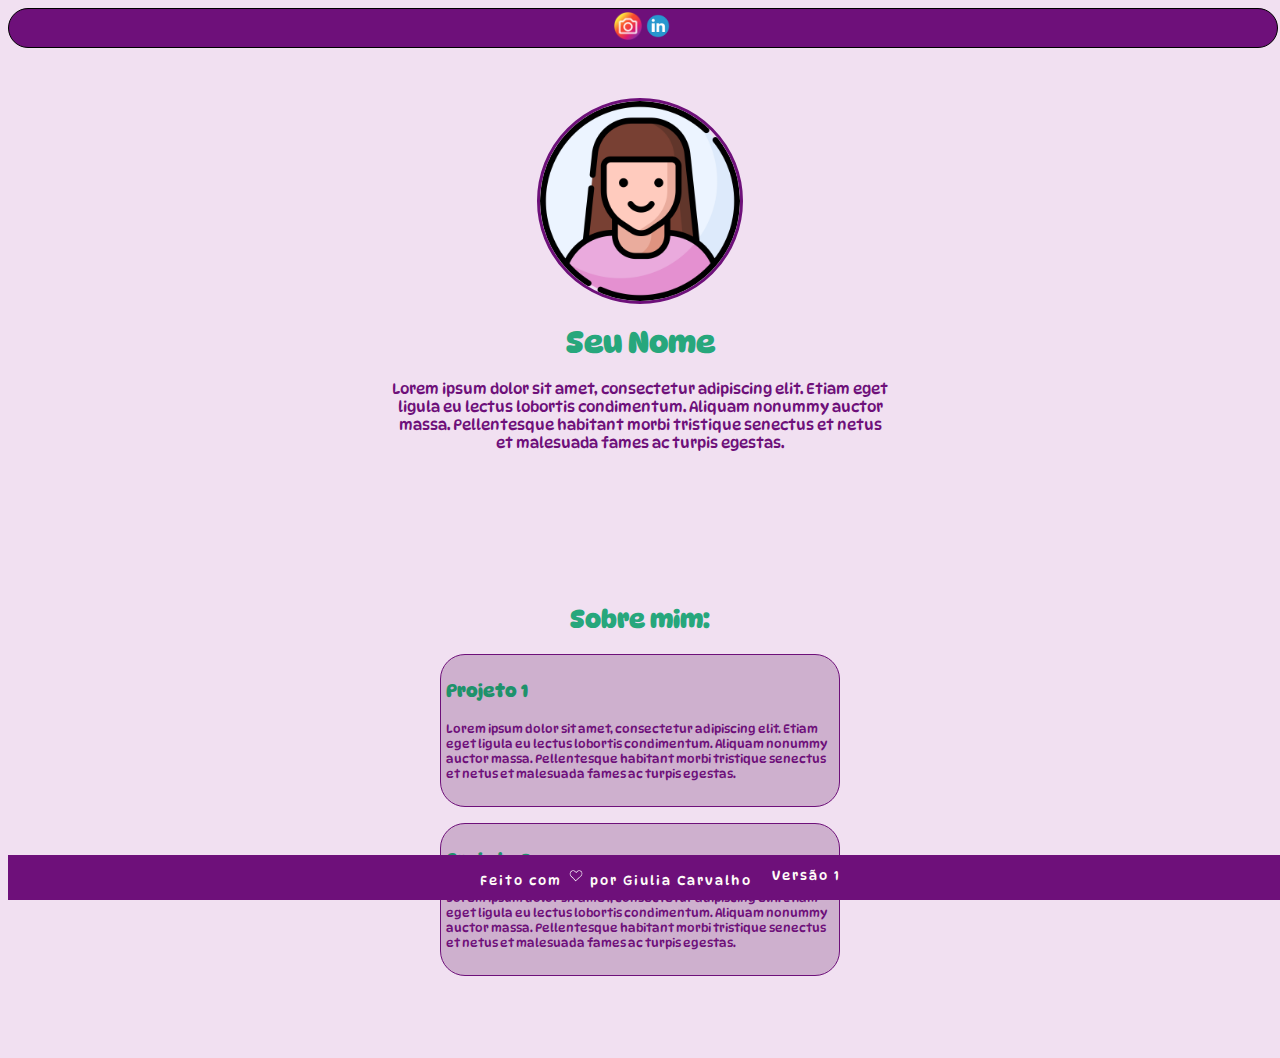
<file: projeto_teste_1_html.html>
<!DOCTYPE html>
<html lang="pt-BR">

    <head>

        <meta charset="UTF-8">
        <meta name="viewport" content="width-device-width, initial-scale-1.0">
        <meta name="author" content="Giulia Carvalho">
        <meta name="description" content="Primeiro projeto teste que estou fazendo: Criar um portfólio pessoal!">
        
        <link rel="preconnect" href="https://fonts.gstatic.com">
        <link href="https://fonts.googleapis.com/css2?family=DynaPuff&display=swap" rel="stylesheet">

        <link rel="stylesheet" href="layout_1.css">

        <link rel="shortcut icon" type="image/png" href="imagens/icon.png">
        <title> Portfólio</title>


    </head>

    <body> 

        <!-- Cabeçalho do site -->
        <header class="cabeçalho">
            
            <!-- adicionando os logos e links no cabeçalho-->
            <a href="#" target="_blank">
                <img class="logos" src="imagens/insta.png">
            </a>
            <a href="#" target="_blank">
                <img class="logos" src="imagens/linke.png">
            </a>

        </header>

        <!-- "Caixona" do site -->
        <main class="main">

            <!-- Região inicial com o "perfil" -->
            <div class="perfil">

                <!-- Local para a fotinha -->
                <img class="imagem_perfil" src="imagens/perfil.jpg">

                <!-- local para o nome -->
                <h1 class="nome_perfil"> 
                    Seu Nome
                </h1>

                <!-- Local para a descrição-->
                <p class="descrição_perfil">
                    Lorem ipsum dolor sit amet, consectetur adipiscing elit. Etiam eget ligula eu lectus lobortis condimentum. 
                    Aliquam nonummy auctor massa. Pellentesque habitant morbi tristique senectus et netus et malesuada fames ac turpis egestas.
                    </p>
                </p>

            </div>

            <!-- região "do meio" do site-->
            <section class="section">

                <h2 class="sobre_mim"> Sobre mim: </h2>

                <!-- Aqui serão as "caixinhas dentro da section"-->
                <article class="article">
                    
                    <!-- informações de cada caixinha-->
                    <h3 class="info_nome"> Projeto 1 </h3>
                    <p class="info_descrição"> 
                        Lorem ipsum dolor sit amet, consectetur adipiscing elit. Etiam eget ligula eu lectus lobortis condimentum. 
                        Aliquam nonummy auctor massa. Pellentesque habitant morbi tristique senectus et netus et malesuada fames ac turpis egestas.
                    </p>
                    
                </article>

                <article class="article">
                    
                    <!-- informações de cada caixinha-->
                    <h3 class="info_nome"> Projeto 2 </h3>
                    <p class="info_descrição"> 
                        Lorem ipsum dolor sit amet, consectetur adipiscing elit. Etiam eget ligula eu lectus lobortis condimentum. 
                        Aliquam nonummy auctor massa. Pellentesque habitant morbi tristique senectus et netus et malesuada fames ac turpis egestas.
                    </p>
                    
                </article>

            </section>

        </main>
        
        <!-- Rodapé do site -->
        <footer class="rodapé">

            <span class="rodapé_texto">
                Feito com 
                <img class="logos_footer" src="imagens/heart.gif">
                por Giulia Carvalho
            </span>

            <span class="rodapé_texto">
                Versão 1
            </span>

        </footer>

    </body>

</html>
</file>
<file: layout_1.css>
body{
    background-color:rgb(241, 224, 241);
}

/* região do topo que contem: logos com os links */
.cabeçalho{
    background-color: rgb(110, 16, 122);
    border: 1px solid;
    border-radius: 25px;  /*para encurvar*/
    width: 100%;        /*responsividade do header*/
    padding: 2px;
    margin: 0 auto;
    display: flex;   /*ajuda a alinhar os itens melhor dentro da box */
    justify-content: center;
    
}

.logos{
    max-width: 30px;
    width: 100%;    /*responsividade das imagens*/
    max-height: 30px;
    height: 100%;
}

.logos:hover{
    opacity: .6;  /*logo some levemente ao passar o mouse*/
}

/* Região que contem: foto, nome e descrição */
.perfil{
    width: 100%;
    height: 100%;
    padding: 50px;     /*a borda está invisível, então esse é o "espaçamento dos itens da região até a borda*/
    box-sizing: border-box;  /*responsividade da box*/
    margin: 0 auto;
    
}

.imagem_perfil{
    max-width: 200px;
    width: 100%;
    max-height: 200px;
    height: 100%;
    border-radius: 50%; 
    border: 3px solid rgb(110, 16, 122);
    margin: 0 auto;
    display: flex;
    justify-content: center;

}

.nome_perfil{
    color: rgb(39, 167, 124);
    font-family: 'DynaPuff';
    font-size: 30px;
    margin: 10 auto;
    display: flex;
    justify-content: center;  /*texto se ajusta com a box em que está localizado*/

}

.descrição_perfil{
    color: rgb(110, 16, 122);
    font-family: 'DynaPuff';
    font-size: 15px;
    margin: 0 auto;
    width: 100%;
    max-width: 500px;
    text-align: center;

}

/* região do "meio" que contem: o titulo, os artigos e os textinhos dos projetos */
.section{
    /*border: 2px dashed rgb(110, 16, 122);*/
    border-radius: 25px;  /*para encurvar*/
    padding: 50px;
    max-width: 900px;
    width: 100%;
    margin: 16px auto;
    box-sizing: border-box;  /*responsividade da box*/
    
}

.sobre_mim{
    color: rgb(39, 167, 124);
    font-family: 'DynaPuff';
    font-size: 25px;
    margin: 20px auto;
    display: flex;
    justify-content: center; /*texto se ajusta com a box*/
}

/* caixinhas com as informações dentro da section*/
.article{
    border: 1px solid rgb(110, 16, 122);
    background-color: rgb(206, 176, 206);
    border-radius: 25px;  /*para encurvar*/
    padding: 5px;
    margin: 16px auto;
    max-width: 400px;
    box-sizing: border-box;  /*article se ajusta com a box*/

}

.info_nome{
    color: rgb(30, 146, 107);
    font-family: 'DynaPuff';
    font-size: 18px;
    margin: 20px auto;
}

.info_descrição{
    color:rgb(110, 16, 122);
    font-family: 'DynaPuff';
    font-size: 12px;
    margin: 20px auto;
}


/* rodapé da página, funciona parecido como o header */
.rodapé{
    background-color:rgb(110, 16, 122);
    border: 2px solid rgb(110, 16, 122);
    width: 100%;      
    display: flex; 
    flex-direction: row;
    justify-content: center;
    height: fit-content;
    bottom: 0;
    position: fixed;
    padding: 10px;
}

.rodapé_texto{
    font-size: 13px;
    color: rgb(255, 252, 249);
    text-decoration: none; 
    letter-spacing: 2px;
    margin: 0 10px;
    font-family: 'DynaPuff';
    font-size: 13px;
}

.logos_footer{
    max-width: 18px;
    width: 100%;    /*responsividade das imagens*/
    max-height: 18px;
    height: 100%;
}
</file>
